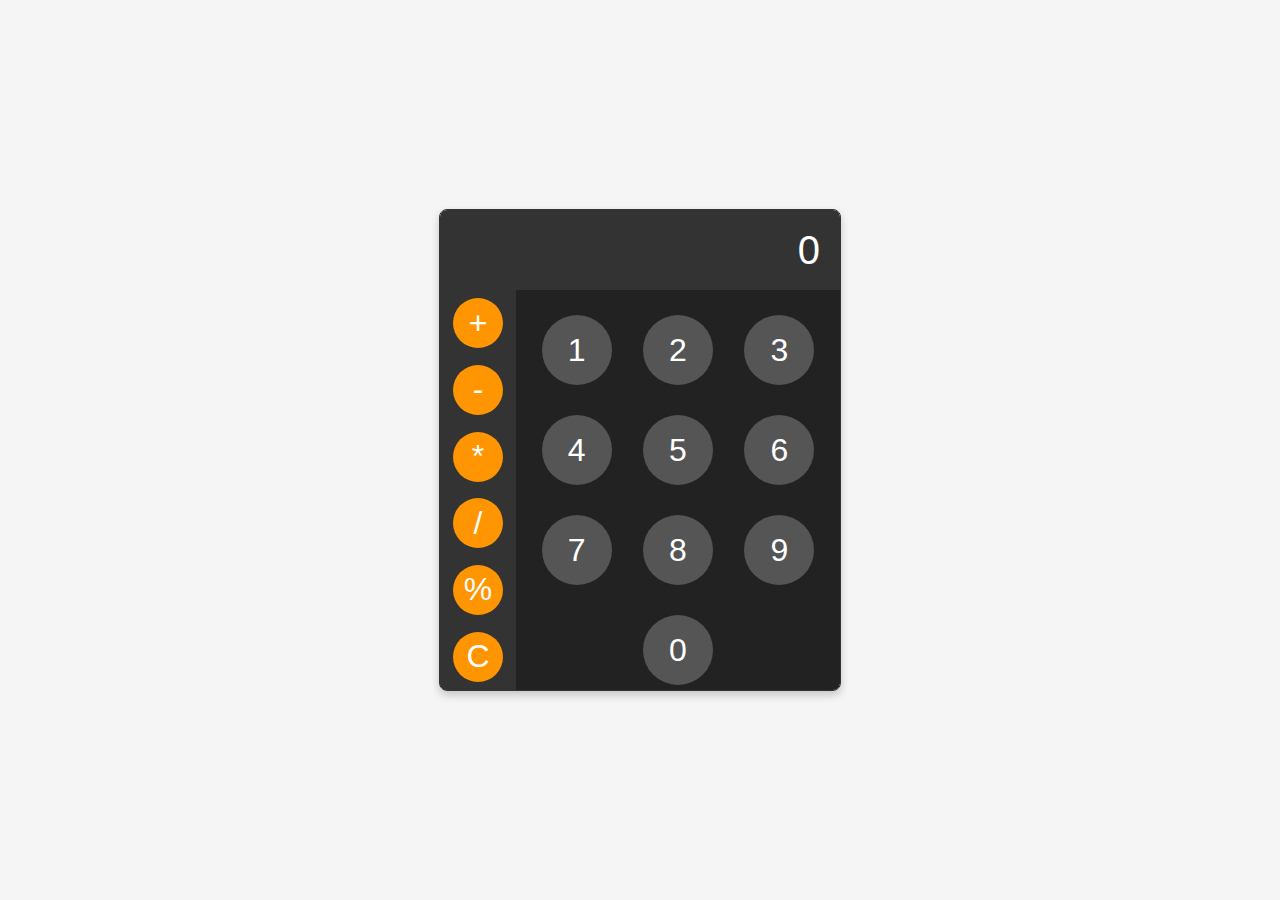
<file: CALCULATOR/index.html>
<!DOCTYPE html>
<html lang="en">
  <head>
    <meta charset="UTF-8" />
    <meta name="viewport" content="width=device-width, initial-scale=1.0" />
    <title>Calculator</title>
    <link rel="stylesheet" href="style.css" />
  </head>
  <body>
    <div id="main">
      <div id="display"></div>
      <div id="container">
        <div id="operationdiv">
          <div>+</div>
          <div>-</div>
          <div>*</div>
          <div>/</div>
          <div>%</div>
          <div>C</div>
        </div>
        <div id="numberdiv">
          <div>1</div>
          <div>2</div>
          <div>3</div>
          <div>4</div>
          <div>5</div>
          <div>6</div>
          <div>7</div>
          <div>8</div>
          <div>9</div>
          <div>0</div>
        </div>
      </div>
    </div>
    <script src="index.js"></script>
  </body>
</html>
</file>
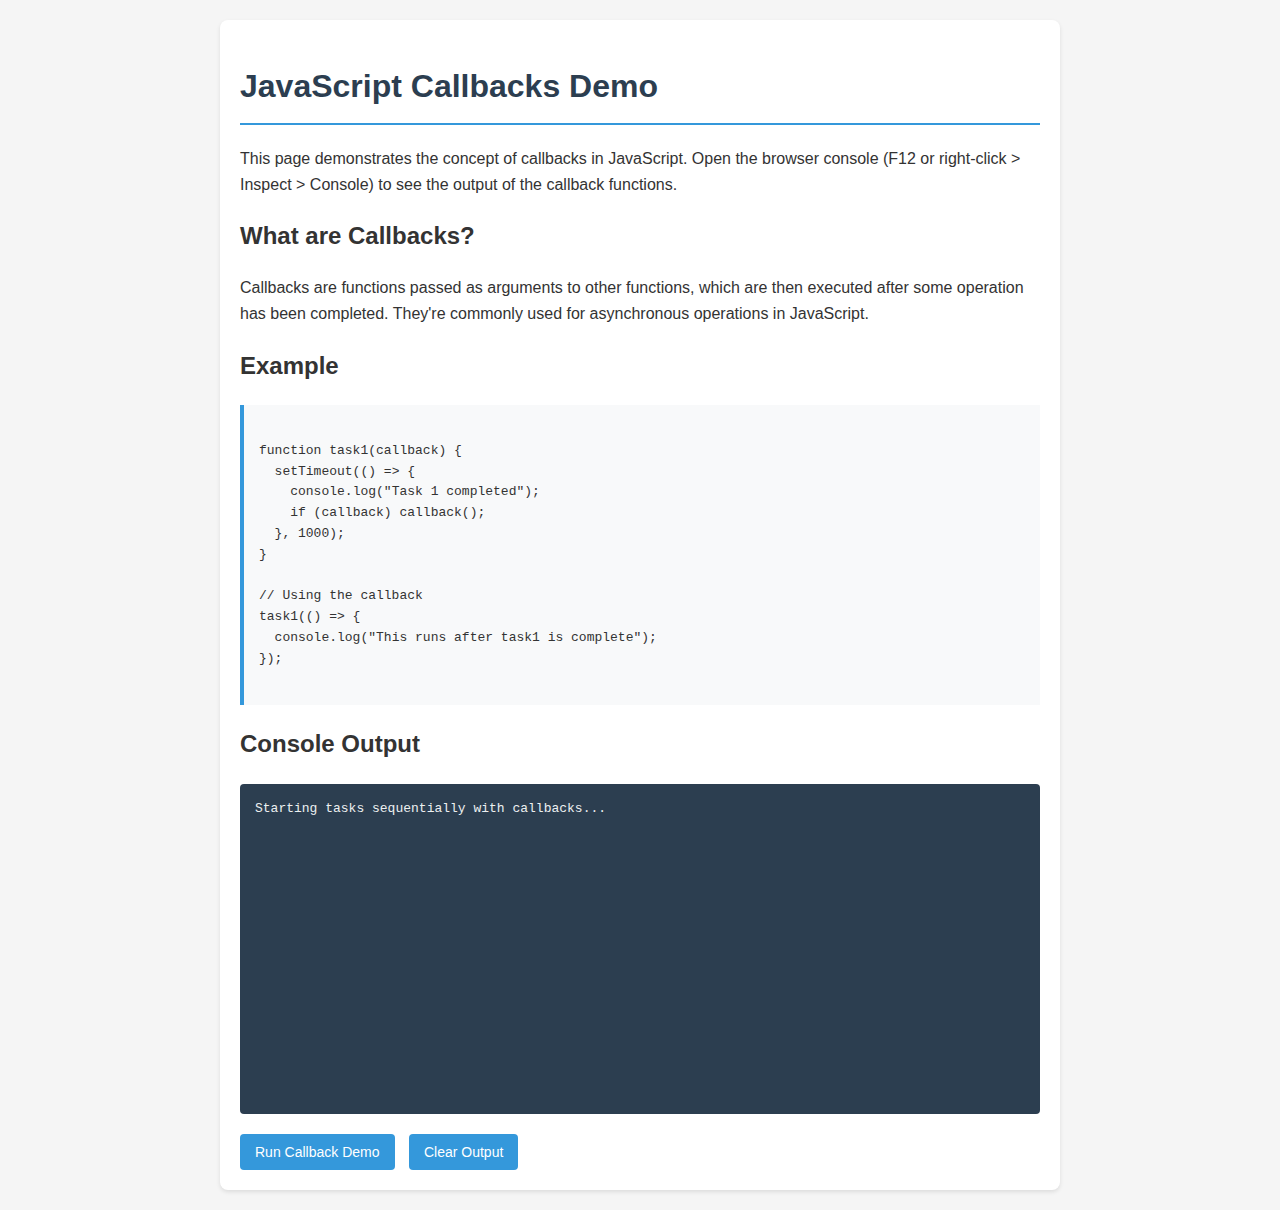
<file: CALLBACK-EXAMPLE/index.html>
<!DOCTYPE html>
<html lang="en">
  <head>
    <meta charset="UTF-8" />
    <meta name="viewport" content="width=device-width, initial-scale=1.0" />
    <title>JavaScript Callbacks Demo</title>
    <style>
      body {
        font-family: 'Segoe UI', Tahoma, Geneva, Verdana, sans-serif;
        line-height: 1.6;
        margin: 0;
        padding: 20px;
        background-color: #f5f5f5;
        color: #333;
      }
      .container {
        max-width: 800px;
        margin: 0 auto;
        background-color: white;
        padding: 20px;
        border-radius: 8px;
        box-shadow: 0 2px 4px rgba(0, 0, 0, 0.1);
      }
      h1 {
        color: #2c3e50;
        border-bottom: 2px solid #3498db;
        padding-bottom: 10px;
      }
      .code-example {
        background-color: #f8f9fa;
        border-left: 4px solid #3498db;
        padding: 15px;
        margin: 20px 0;
        font-family: monospace;
        white-space: pre-wrap;
        overflow-x: auto;
      }
      .output {
        background-color: #2c3e50;
        color: #ecf0f1;
        padding: 15px;
        border-radius: 4px;
        font-family: monospace;
        margin-top: 20px;
        height: 300px;
        overflow-y: auto;
      }
      .btn {
        background-color: #3498db;
        color: white;
        border: none;
        padding: 10px 15px;
        border-radius: 4px;
        cursor: pointer;
        margin-right: 10px;
        font-size: 14px;
      }
      .btn:hover {
        background-color: #2980b9;
      }
    </style>
  </head>
  <body>
    <div class="container">
      <h1>JavaScript Callbacks Demo</h1>
      <p>
        This page demonstrates the concept of callbacks in JavaScript. Open the browser console
        (F12 or right-click > Inspect > Console) to see the output of the callback functions.
      </p>
      
      <h2>What are Callbacks?</h2>
      <p>
        Callbacks are functions passed as arguments to other functions, which are then
        executed after some operation has been completed. They're commonly used for
        asynchronous operations in JavaScript.
      </p>
      
      <h2>Example</h2>
      <div class="code-example">
function task1(callback) {
  setTimeout(() => {
    console.log("Task 1 completed");
    if (callback) callback();
  }, 1000);
}

// Using the callback
task1(() => {
  console.log("This runs after task1 is complete");
});
      </div>
      
      <h2>Console Output</h2>
      <div class="output" id="output">
        <!-- Console output will be displayed here -->
      </div>
      
      <div style="margin-top: 20px;">
        <button class="btn" id="runDemo">Run Callback Demo</button>
        <button class="btn" id="clearOutput">Clear Output</button>
      </div>
    </div>

    <script>
      // Script to display console output in the output div
      const outputDiv = document.getElementById('output');
      const runButton = document.getElementById('runDemo');
      const clearButton = document.getElementById('clearOutput');
      
      // Override console.log to display in our output div
      const originalConsoleLog = console.log;
      console.log = function(message) {
        originalConsoleLog.apply(console, arguments);
        const logItem = document.createElement('div');
        logItem.textContent = message;
        outputDiv.appendChild(logItem);
        outputDiv.scrollTop = outputDiv.scrollHeight;
      };
      
      // Run demo button
      runButton.addEventListener('click', function() {
        console.log("Starting callback demo...");
        // The main script will run automatically
      });
      
      // Clear output button
      clearButton.addEventListener('click', function() {
        outputDiv.innerHTML = '';
      });
    </script>
    
    <script src="index.js"></script>
  </body>
</html>
</file>
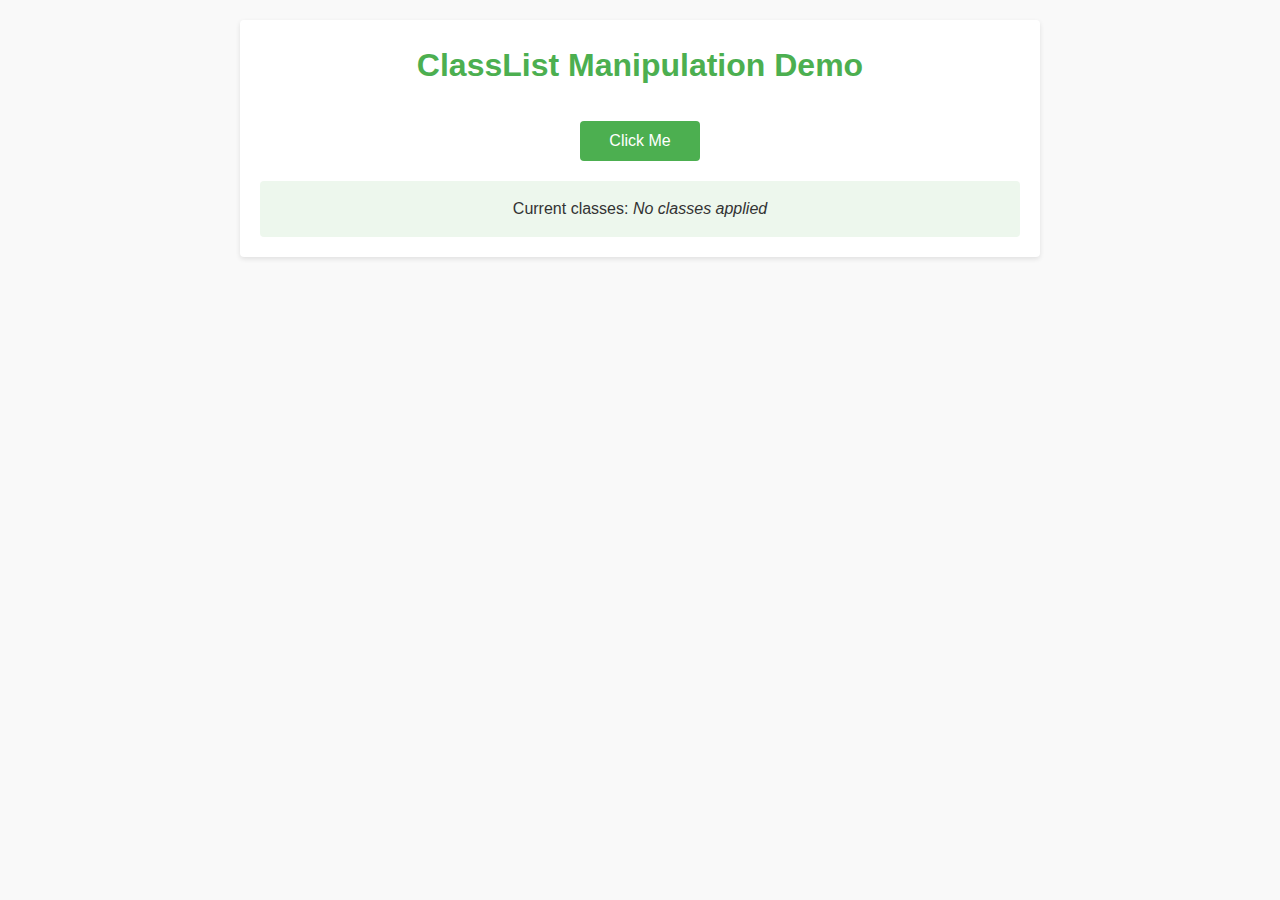
<file: CLASSLIST-EXAMPLE/index.html>
<!DOCTYPE html>
<html lang="en">
  <head>
    <meta charset="UTF-8" />
    <meta name="viewport" content="width=device-width, initial-scale=1.0" />
    <title>ClassList Demo</title>
    <link rel="stylesheet" href="style.css" />
  </head>
  <body>
    <div class="container">
      <h1>ClassList Manipulation Demo</h1>
      <div class="button-container">
        <button id="mybutton">Click Me</button>
      </div>
      <div class="info-panel">
        <p>Current classes: <span id="class-info"></span></p>
      </div>
    </div>
    <script src="index.js"></script>
  </body>
</html>
</file>
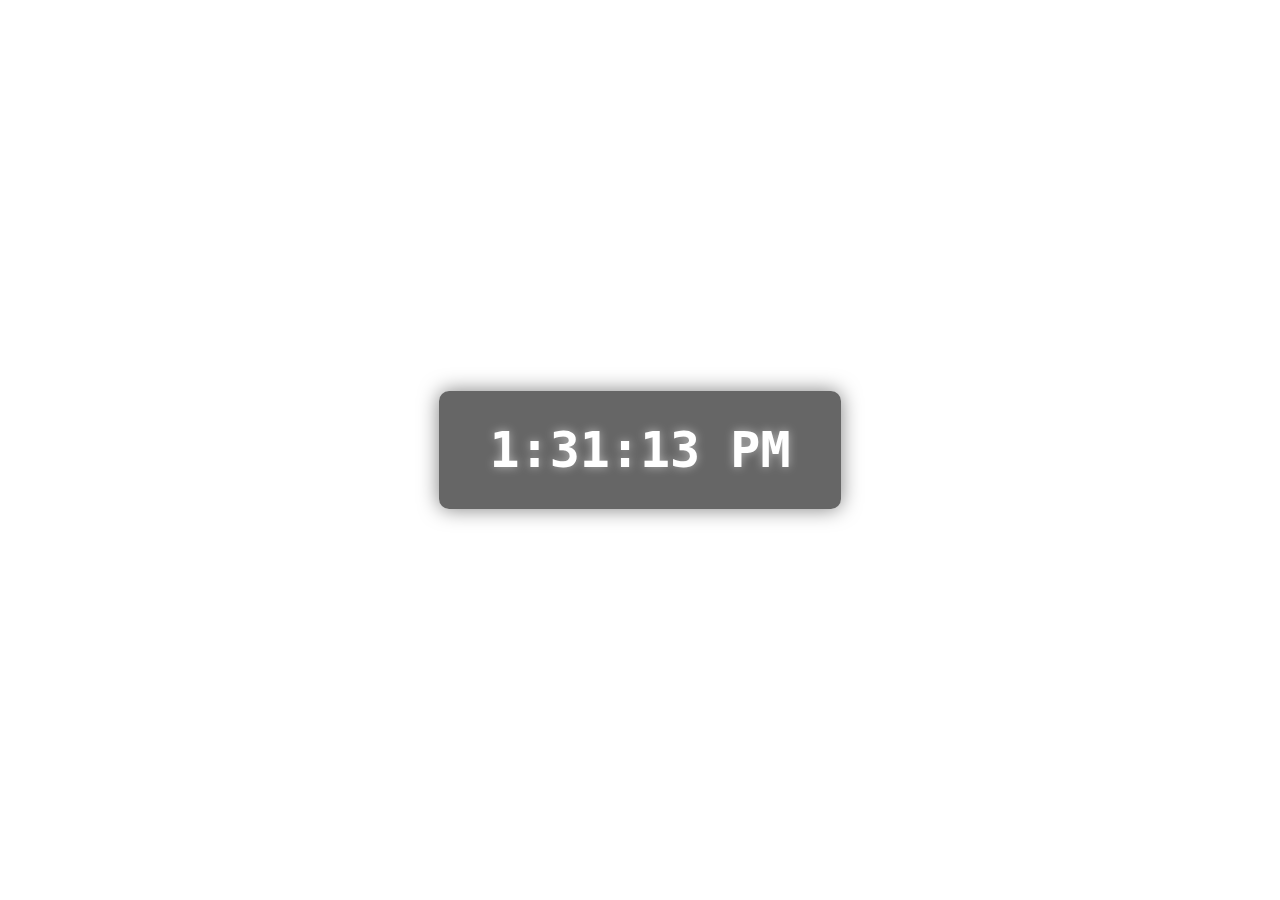
<file: CLOCK/index.html>
<!DOCTYPE html>
<html lang="en">
	<head>
		<meta charset="UTF-8" />
		<meta
			name="viewport"
			content="width=device-width, initial-scale=1.0" />
		<title>Digital clock</title>
		<link rel="stylesheet" href="style.css" />
	</head>
	<body>
		<div id="clock">
			<div id="inclock">00:00:00</div>
		</div>
		<script src="index.js"></script>
	</body>
</html>
</file>
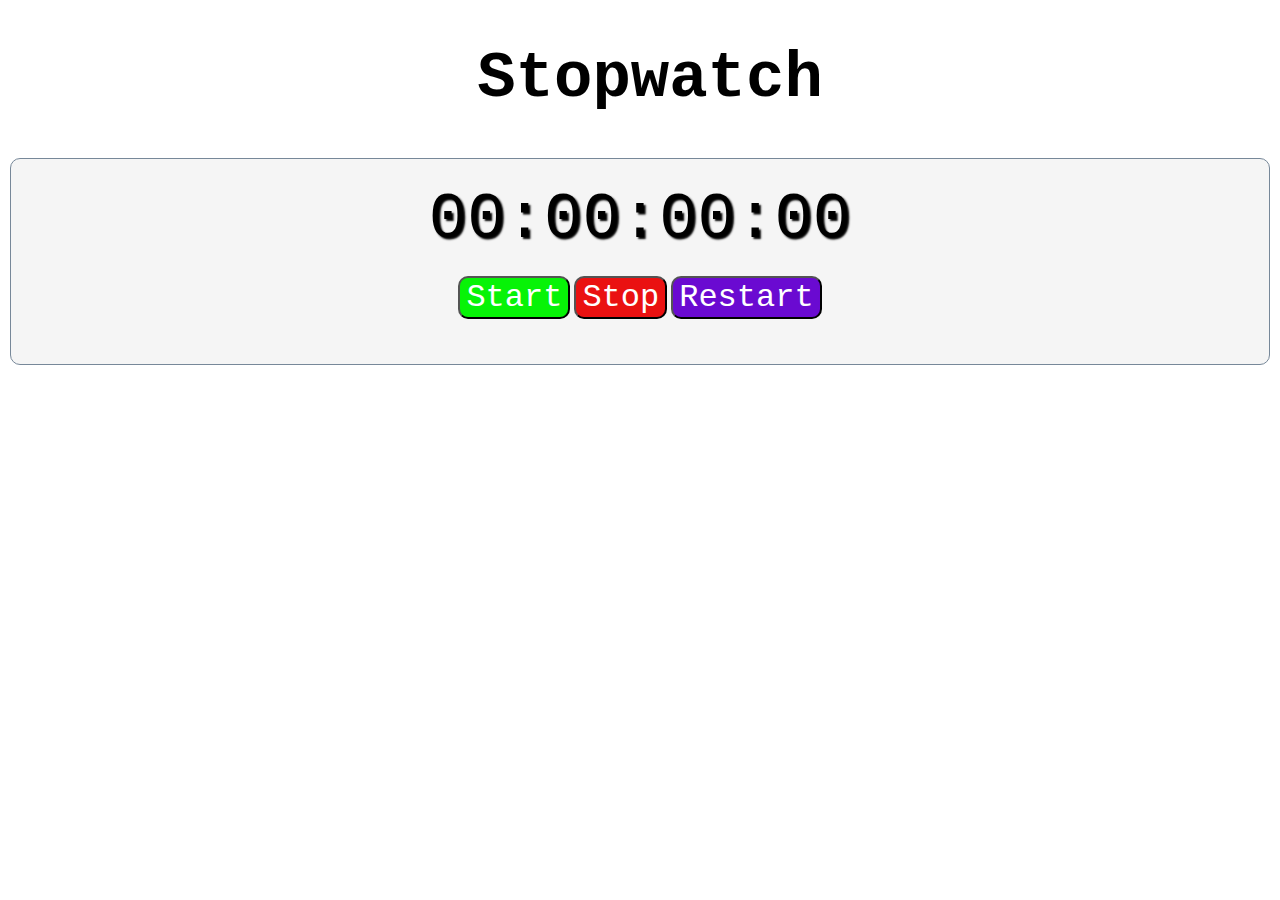
<file: STOPWATCH/index.html>
<!DOCTYPE html>
<html lang="en">
  <head>
    <meta charset="UTF-8" /> 
    <meta name="viewport" content="width=device-width, initial-scale=1.0" />
    <link rel="stylesheet" href="style.css">
    <title>Stopwatch</title>
  </head>
  <body>
    <h1 class="mydiv">Stopwatch</h1>
    <div class="container">
      <div class="time">00:00:00:00</div>
      <div class="buttons">
        <button class="start" onclick="start()">Start</button>
        <button class="stop" onclick="stop()">Stop</button>
        <button class="restart" onclick="restart()">Restart</button>
      </div>
    </div>
    <script src="index.js"></script>
  </body>
</html>
</file>
<file: CALCULATOR/style.css>
/* Calculator styling */
body {
  padding: 0;
  margin: 0;
  color: white;
  font-size: 2rem;
  font-family: Arial, sans-serif;
  display: flex;
  justify-content: center;
  align-items: center;
  height: 100vh;
  background-color: #f5f5f5;
}

#main {
  border: 1px solid #333;
  width: 400px;
  box-shadow: 0 4px 8px rgba(0, 0, 0, 0.2);
  border-radius: 8px;
  overflow: hidden;
}

#display {
  height: 80px;
  background-color: #333;
  display: flex;
  justify-content: flex-end;
  align-items: center;
  padding: 0 20px;
  font-size: 2.5rem;
  overflow: hidden;
}

#container {
  display: flex;
  height: 400px;
  background-color: #222;
}

#operationdiv {
  width: 20%;
  height: 100%;
  display: flex;
  flex-wrap: wrap;
  flex-direction: column;
  justify-content: space-around;
  align-items: center;
  background-color: #333;
}

#numberdiv {
  width: 80%;
  height: 100%;
  display: flex;
  flex-direction: row;
  flex-wrap: wrap;
  justify-content: space-around;
  align-items: center;
  padding: 10px;
}

#operationdiv div {
  width: 50px;
  height: 50px;
  display: flex;
  justify-content: center;
  align-items: center;
  border-radius: 50%;
  background-color: #ff9500;
  cursor: pointer;
  transition: background-color 0.2s;
}

#operationdiv div:hover {
  background-color: #ffb142;
}

#numberdiv div {
  height: 70px;
  width: 70px;
  display: flex;
  justify-content: center;
  align-items: center;
  border-radius: 50%;
  background-color: #555;
  cursor: pointer;
  transition: background-color 0.2s;
  margin: 5px;
}

#numberdiv div:hover {
  background-color: #777;
}
</file>
<file: CLASSLIST-EXAMPLE/style.css>
/* CSS Variables for consistent theming */
:root {
  --primary-color: #4CAF50;
  --hover-color: #45a049;
  --active-color: #e74c3c;
  --text-color: #333;
  --light-bg: #f9f9f9;
  --border-radius: 4px;
  --box-shadow: 0 2px 5px rgba(0, 0, 0, 0.1);
  --transition: all 0.3s ease;
}

/* Base styles and reset */
* {
  margin: 0;
  padding: 0;
  box-sizing: border-box;
}

body {
  font-family: 'Segoe UI', Tahoma, Geneva, Verdana, sans-serif;
  line-height: 1.6;
  color: var(--text-color);
  background-color: var(--light-bg);
  padding: 20px;
}

/* Layout containers */
.container {
  max-width: 800px;
  margin: 0 auto;
  padding: 20px;
  background-color: white;
  border-radius: var(--border-radius);
  box-shadow: var(--box-shadow);
}

h1 {
  text-align: center;
  margin-bottom: 30px;
  color: var(--primary-color);
}

.button-container {
  display: flex;
  justify-content: center;
  margin: 20px 0;
}

.info-panel {
  background-color: rgba(76, 175, 80, 0.1);
  padding: 15px;
  border-radius: var(--border-radius);
  margin-top: 20px;
  text-align: center;
}

/* Class tags styling */
.class-tag {
  display: inline-block;
  background-color: #3498db;
  color: white;
  padding: 3px 8px;
  margin: 0 4px;
  border-radius: 3px;
  font-size: 0.9rem;
  font-family: monospace;
}

.class-tag:empty {
  display: none;
}

/* Button styles */
#mybutton {
  font-size: 1rem;
  width: 120px;
  height: 40px;
  background-color: var(--primary-color);
  color: white;
  border: none;
  border-radius: var(--border-radius);
  cursor: pointer;
  transition: var(--transition);
}

#mybutton:hover {
  background-color: var(--hover-color);
  transform: translateY(-2px);
}

/* Class that can be added via JavaScript */
.newbutton {
  font-size: 1.2rem;
  width: 160px;
  height: 60px;
  background-color: #3498db;
  color: white;
  font-weight: bold;
  box-shadow: 0 4px 8px rgba(0, 0, 0, 0.2);
}

.enabled {
  background-color: var(--active-color);
}

/* Responsive design */
@media (max-width: 600px) {
  .container {
    padding: 15px;
  }
  
  h1 {
    font-size: 1.5rem;
  }
  
  #mybutton, .newbutton {
    width: 100%;
    max-width: 200px;
  }
}
</file>
<file: CLOCK/style.css>
/* Digital Clock Styling */
body {
	margin: 0;
	font-family: monospace;
	background-image: url("https://hips.hearstapps.com/hmg-prod/images/beautiful-sunset-over-cartagena-colombia-royalty-free-image-1677005371.jpg?crop=1xw:1xh;center,top&resize=980:*");
	background-repeat: no-repeat;
	background-size: cover;
	background-position: center;
	height: 100vh;
	display: flex;
	justify-content: center;
	align-items: center;
}

#clock {
	display: flex;
	justify-content: center;
	align-items: center;
	height: auto;
	background-color: rgba(0, 0, 0, 0.6);
	padding: 30px 50px;
	border-radius: 10px;
	box-shadow: 0 0 20px rgba(0, 0, 0, 0.5);
}

#inclock {
	color: white;
	font-size: 50px;
	font-weight: bold;
	text-shadow: 0 0 10px rgba(255, 255, 255, 0.5);
}

/* Media query for responsive design */
@media (max-width: 600px) {
	#inclock {
		font-size: 30px;
	}
	
	#clock {
		padding: 20px 30px;
	}
}
</file>
<file: STOPWATCH/style.css>
body {
  margin: 10px;
  padding: 0;
}
.mydiv {
  font-size: 4rem;
  width: 100vw;
  font-family: monospace;
  text-align: center;
}
.container {
  
  display: flex;
  flex-direction: column;
  align-items: center;
  border: 1px solid lightslategray;
  border-radius: 10px;
  padding: 25px;
  background-color: whitesmoke;
}
.time {
  font-family: monospace;
  font-size: 4rem;
  text-shadow: 2px 2px 2px black;
}
.buttons {
  padding: 10px;
  margin: 10px;
}
.start {
  font-size: 2rem;
  font-family: monospace;
  border-radius: 10px;
  background-color: rgb(7, 243, 7);
  color: white;
}
.stop {
  font-size: 2rem;
  font-family: monospace;
  border-radius: 10px;
  background-color: rgb(234, 17, 17);
  color: white;
}
.restart {
  font-size: 2rem;
  font-family: monospace;
  border-radius: 10px;
  background-color: rgb(106, 10, 209);
  color: white;
}
.start:hover {
  background-color: rgba(7, 243, 7, 0.5);
  cursor: pointer;
}
.stop:hover {
  background-color: rgba(234, 17, 17, 0.5);

  cursor: pointer;
}

.restart:hover {
  background-color: rgba(106, 10, 209, 0.5);
  cursor: pointer;
}
</file>
